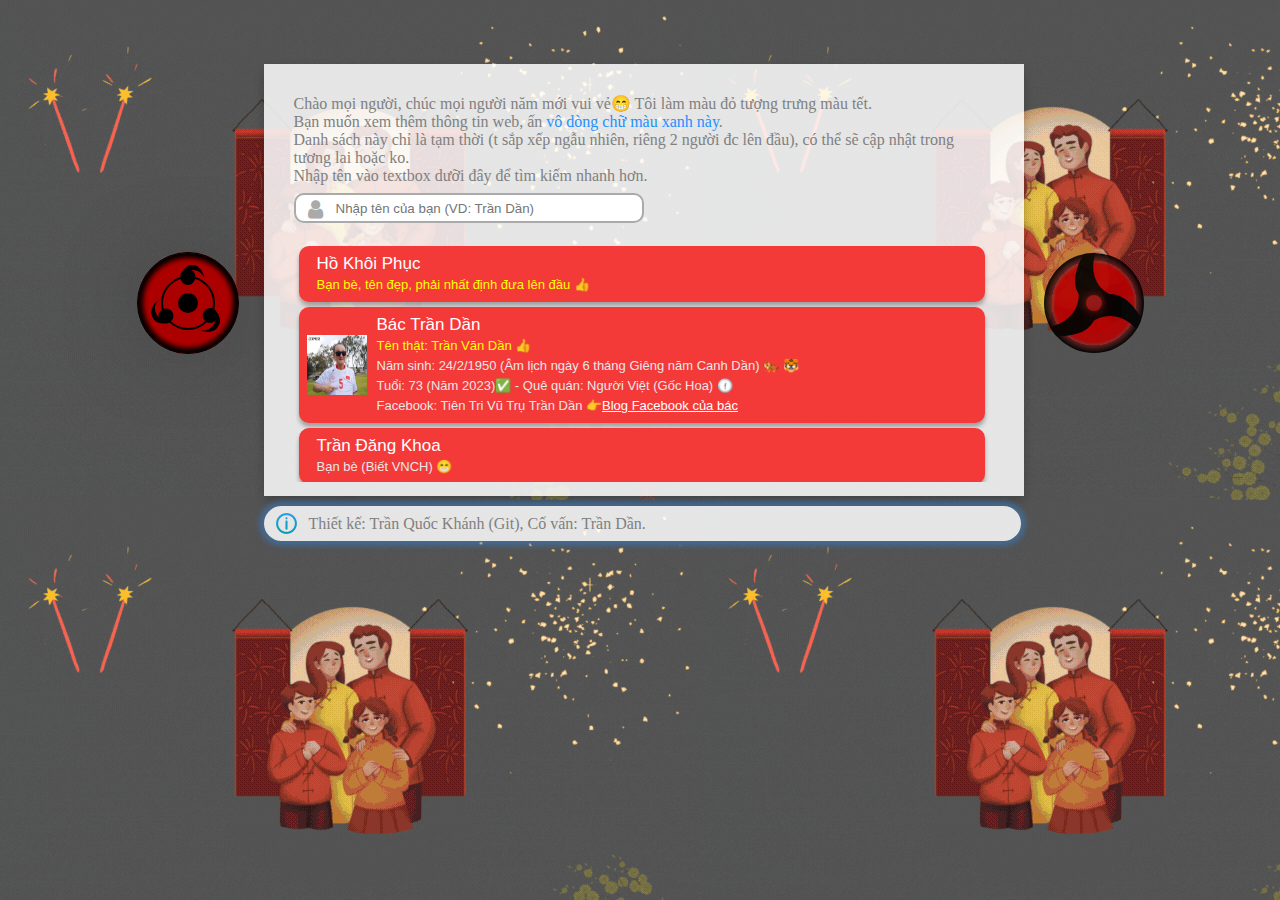
<file: index.html>
<!DOCTYPE html>

<html>

<head>
  <meta http-equiv="Content-Type" content="text/html; charset=UTF-8">
  <meta name="viewport" content="width=device-width, initial-scale=1">

  <title>Chào</title>

  <style>
    .container {
      position: relative;
      background: rgba(255, 255, 255, 0.85);
      width: 700px;
      padding-right: 30px;
      padding-left: 30px;
      padding-top: 30px;
      height: 402px;
      box-shadow: 0 5px 10px rgba(0, 0, 0, 0.2);
      border-bottom: none;
      border-top: none;
      border-left: none;
      border-right: none;


    }

    body {
      position: relative;

      margin: 0px;
      padding-top: 5%;
      background: WhiteSmoke;

      background-image: url("image/neyr.gif");

    }

    .CanhBao {
      position: relative;
      background: rgba(255, 255, 255, 0.85);
      box-shadow: 0 0 5px 5px rgba(47, 138, 229, 0.4);
      margin-top: 10px;
      width: 97%;
      height: 15px;
      border-radius: 20px;
      padding: 10px;
      display: flex;
      align-items: center;
    }

    @media print {

      html,
      body {
        display: none;
        /* hide whole page */
      }
    }


    ::-webkit-scrollbar {
      width: 10px;
      height: 10px;
      cursor: pointer;
    }

    /* Track */
    ::-webkit-scrollbar-track {
      background: rgb(183, 183, 183);
      transition: 0.8s;
      border-radius: 5px;
      cursor: pointer;
    }

    /* Handle */
    ::-webkit-scrollbar-thumb {
      background: rgb(255, 83, 83);
      transition: 0.4s;
      border-radius: 5px;
      cursor: pointer;
    }

    /* Handle on hover */
    ::-webkit-scrollbar-thumb:hover {
      background: rgb(255, 103, 103);
      transition: 1s;
      cursor: pointer;
    }

    .HopThoai {
      display: none;
      /* Hidden by default */
      position: fixed;
      /* Stay in place */
      z-index: 1;
      /* Sit on top */
      padding: 0px;
      /* Location of the box */
      left: 0;
      top: 0;
      width: 100vv;
      /* Full width */
      height: 100vh;
      /* Full height */
      overflow: hidden;
      /* Enable scroll if needed */

      /*-webkit-filter: blur(8px);
      filter: blur(8px);*/
      backdrop-filter: blur(6px);
      -webkit-backdrop-filter: blur(6px);
      /* Fallback blur color */
      background-color: rgba(0, 0, 0, 0.4);
      /* Black w/ opacity */
    }


    /* Modal Content */
    .HopThoai-content {

      margin: auto;
      margin-top: 10%;
      padding: 30px;
      width: 80%;
      overflow: auto;
      box-shadow: 0 5px 10px rgba(0, 0, 0, 0.2);

      position: relative;
      background-color: #fefefe;
      border: 3px solid rgb(240, 80, 80);
      border-radius: 20px;
    }




    /* The Close Button */
    .close {
      color: #aaaaaa;
      float: right;
      font-size: 28px;
      font-weight: bold;
      margin-top: -10px;
    }

    .close:hover,
    .close:focus {
      color: #000;
      text-decoration: none;
      cursor: pointer;
    }
  </style>


</head>

<body oncontextmenu="return false;" ondragstart="return false;" ondrag="return false" ondrop="return false;">

  <div style="display: flex; justify-content:center;align-items: center; ">
    <div class="sharingan">
      <div class="pupil"></div>
      <div class="iris"></div>
      <div class="tomoes">
        <div class="tomoe-area">
          <div class="tomoe"></div>
        </div>
        <div class="tomoe-area">
          <div class="tomoe"></div>
        </div>
        <div class="tomoe-area">
          <div class="tomoe"></div>
        </div>
      </div>
    </div>

    <div style="margin-left: 25px; ">
      <div class="container">
        <div>
          <font color="gray" size="3">Chào mọi người, chúc mọi người năm mới vui vẻ😁 Tôi làm màu đỏ tượng trưng màu
            tết.</font>
        </div>
        <div>
          <font color="gray" size="3">Bạn muốn xem thêm thông tin web, ấn <a style="color:dodgerblue; cursor: pointer;"
              id="myBtn">vô dòng chữ màu xanh này</a>.</font>
        </div>
        <div>
          <font color="gray" size="3">Danh sách này chỉ là tạm thời (t sắp xếp ngẫu nhiên, riêng 2 người đc lên đầu),
            có
            thể sẽ cập nhật trong tương lai hoặc ko.</font>
        </div>
        <div>
          <font color="gray">Nhập tên vào textbox dưỡi đây để tìm kiếm nhanh hơn.
          </font>
        </div>
        <div class="inputWithIcon">
          <input type="text" placeholder="Nhập tên của bạn (VD: Trần Dần)" id="myInput" onkeydown="myFunction()">
          <i class="fa fa-user fa-lg fa-fw" aria-hidden="false"></i>
        </div>

        <div id="myUL" class="list">

          <button style="display: flex; align-items: center;" onclick="location.href='./member/Phuong_Anh.html';">
            <div style="margin-left: 10px;">
              <a>
                <font color="white">Hồ Khôi Phục</font>
              </a>
              <div>
                <font size="2" color="#ffff">Bạn bè, tên đẹp, phải nhất định đưa lên đầu 👍</font>
              </div>
            </div>
          </button>

          <button style="display: flex; align-items: center;"
            onclick="location.href=&#39;./member/Phuong_Anh.html&#39;">
            <img src="member/image/Tran_Dan.jpg" width="60" height="60">
            <div style="margin-left: 10px;">
              <a>
                <font color="white">Bác Trần Dần</font>
              </a>
              <div>
                <font size="2" color="#ffff">Tên thật: Trần Văn Dần 👍</font>
              </div>
              <div>
                <font size="2" color="#E8E8E8">Năm sinh: 24/2/1950 (Âm lịch ngày 6 tháng Giêng năm Canh Dần) 🐅 🐯
                </font>
              </div>
              <div>
                <font size="2" color="#E8E8E8">Tuổi: 73 (Năm 2023)✅ - Quê quán: Người Việt (Gốc Hoa) 🕧</font>
              </div>
              <div>
                <font size="2" color="#E8E8E8">Facebook: Tiên Tri Vũ Trụ Trần Dần 👉<a style="Color:White;"
                    href="https://www.facebook.com/people/Ti%C3%AAn-Tri-V%C5%A9-Tr%E1%BB%A5-Tr%E1%BA%A7n-D%E1%BA%A7n/100053725575166/">Blog
                    Facebook
                    của bác</a></font>
              </div>
            </div>
          </button>

          <button style="display: flex; align-items: center;"
            onclick="location.href=&#39;./member/Phuong_Anh.html&#39;;">
            <div style="margin-left: 10px;">
              <a>
                <font color="white">Trần Đăng Khoa</font>
              </a>
              <div>
                <font size="2" color="#E8E8E8">Bạn bè (Biết VNCH) 😁</font>
              </div>
            </div>
          </button>

          <button style="display: flex; align-items: center;"
            onclick="location.href=&#39;./member/Phuong_Anh.html&#39;;">
            <div style="margin-left: 10px;">
              <a>
                <font color="White">Nguyễn Phương Anh</font>
              </a>
              <div>
                <font size="2" color="#E8E8E8">Bạn bè</font>
              </div>
            </div>
          </button>

          <button style="display: flex; align-items: center;"
            onclick="location.href='./member/Minh_Son.html'">
            <div style="margin-left: 10px;">
              <a>
                <font color="white">Bùi Minh Sơn</font>
              </a>
              <div>
                <font size="2" color="#E8E8E8">Bạn bè</font>
              </div>
            </div>
          </button>

          <button style="display: flex; align-items: center;"
            onclick="location.href=&#39;./member/Phuong_Anh.html&#39;;">
            <div style="margin-left: 10px;">
              <a>
                <font color="white">Lê Đoàn Thị Hồng Ngọc</font>
              </a>
              <div>
                <font size="2" color="#E8E8E8">Bạn bè, tôi ko sợ Ngọc đâu... À nhầm... em chỉ dám viết lời chúc thôi,
                  ko
                  dám
                  viết thêm gì đâu 😅</font>
              </div>
            </div>
          </button>

          <button style="display: flex; align-items: center;"
            onclick="location.href=&#39;./member/Phuong_Anh.html&#39;;">
            <div style="margin-left: 10px;">
              <a>
                <font color="white">Nguyễn Nhật Minh</font>
              </a>
              <div>
                <font size="2" color="#E8E8E8">Bạn bè tôi. Bạn này ko sợ <b>Hồng Ngọc</b> 👍</font>
              </div>
            </div>
          </button>

          <button style="display: flex; align-items: center;"
            onclick="location.href=&#39;./member/Phuong_Anh.html&#39;;">
            <div style="margin-left: 10px;">
              <a>
                <font color="white">Lê Hoàng Gia Đại</font>
              </a>
              <div>
                <font size="2" color="#E8E8E8">Bạn bè</font>
              </div>
            </div>
          </button>

          <button style="display: flex; align-items: center;"
            onclick="location.href=&#39;./member/Phuong_Anh.html&#39;;">
            <div style="margin-left: 10px;">
              <a>
                <font color="white">Nguyễn Huỳnh Bảo Nhi</font>
              </a>
              <div>
                <font size="2" color="#E8E8E8">Bạn bè</font>
              </div>
            </div>
          </button>

          <button style="display: flex; align-items: center;"
            onclick="location.href=&#39;./member/Phuong_Anh.html&#39;;">
            <div style="margin-left: 10px;">
              <a>
                <font color="white">Trần Minh Trí</font>
              </a>
              <div>
                <font size="2" color="#E8E8E8">Bạn bè</font>
              </div>
            </div>
          </button>

          <button style="display: flex; align-items: center;"
            onclick="location.href=&#39;./member/Phuong_Anh.html&#39;;">
            <div style="margin-left: 10px;">
              <a>
                <font color="white">Minh Tấn</font>
              </a>
              <div>
                <font size="2" color="#E8E8E8">Bạn bè</font>
              </div>
            </div>
          </button>

          <button style="display: flex; align-items: center;"
            onclick="location.href=&#39;./member/Phuong_Anh.html&#39;;">
            <div style="margin-left: 10px;">
              <a>
                <font color="white">Mai Thi</font>
              </a>
              <div>
                <font size="2" color="#E8E8E8">Bạn bè</font>
              </div>
            </div>
          </button>

          <button style="display: flex; align-items: center;"
            onclick="location.href=&#39;./member/Phuong_Anh.html&#39;;">
            <div style="margin-left: 10px;">
              <a>
                <font color="white">Thiên Phúc</font>
              </a>
              <div>
                <font size="2" color="#E8E8E8">Bạn bè</font>
              </div>
            </div>
          </button>

          <button style="display: flex; align-items: center;"
            onclick="location.href=&#39;./member/Phuong_Anh.html&#39;;">
            <div style="margin-left: 10px;">
              <a>
                <font color="white">Ngọc Tú</font>
              </a>
              <div>
                <font size="2" color="#E8E8E8">Bạn bè</font>
              </div>
            </div>
          </button>

          <button style="display: flex; align-items: center;"
            onclick="location.href=&#39;./member/Phuong_Anh.html&#39;;">
            <div style="margin-left: 10px;">
              <a>
                <font color="white">Nguyễn Thành Duy</font>
              </a>
              <div>
                <font size="2" color="#E8E8E8">Bạn bè</font>
              </div>
            </div>
          </button>

          <button style="display: flex; align-items: center;"
            onclick="location.href=&#39;./member/Phuong_Anh.html&#39;;">
            <div style="margin-left: 10px;">
              <a>
                <font color="white">Đỗ Khánh Duy</font>
              </a>
              <div>
                <font size="2" color="#E8E8E8">Bạn bè, dù là gì đi nữa đây là web do tôi lập trình ra, việc t xếp
                  chung/cạnh với N...
                  hay ko là quyền t 😇😏</font>
              </div>
            </div>
          </button>

          <button style="display: flex; align-items: center;"
            onclick="location.href=&#39;./member/Phuong_Anh.html&#39;;">
            <div style="margin-left: 10px;">
              <a>
                <font color="white">Vũ Xuân Kiên</font>
              </a>
              <div>
                <font size="2" color="#E8E8E8">Bạn bè</font>
              </div>
            </div>
          </button>

          <button style="display: flex; align-items: center;"
            onclick="location.href=&#39;./member/Phuong_Anh.html&#39;;">
            <div style="margin-left: 10px;">
              <a>
                <font color="white">Trần Vương Tâm Như</font>
              </a>
              <div>
                <font size="2" color="#E8E8E8">Bạn bè và bạn này đã từng <u>cứu tôi</u> khỏi cái ông gì đó hay cản
                  trở t bằng 1 việc <u>(delete something)</u>, cảm ơn bạn</font>
              </div>
            </div>
          </button>

          <button style="display: flex; align-items: center;"
            onclick="location.href=&#39;./member/Phuong_Anh.html&#39;;">
            <div style="margin-left: 10px;">
              <a>
                <font color="white">Mai Hà Quế Anh</font>
              </a>
              <div>
                <font size="2" color="#E8E8E8">Bạn</font>
              </div>
            </div>
          </button>

          <button style="display: flex; align-items: center;"
            onclick="location.href=&#39;./member/Phuong_Anh.html&#39;;">
            <div style="margin-left: 10px;">
              <a>
                <font color="white">Nguyễn Anh Hào</font>
              </a>
              <div>
                <font size="2" color="#E8E8E8">Bạn tôi</font>
              </div>
            </div>
          </button>

          <button style="display: flex; align-items: center;"
            onclick="location.href=&#39;./member/Phuong_Anh.html&#39;;">
            <div style="margin-left: 10px;">
              <a>
                <font color="white">Trần Thái Vũ</font>
              </a>
              <div>
                <font size="2" color="#E8E8E8">Bạn tôi</font>
              </div>
            </div>
          </button>

          <button style="display: flex; align-items: center;"
            onclick="location.href=&#39;./member/Phuong_Anh.html&#39;;">
            <div style="margin-left: 10px;">
              <a>
                <font color="white">Tuyết Nhi</font>
              </a>
              <div>
                <font size="2" color="#E8E8E8">Bạn bè</font>
              </div>
            </div>
          </button>

          <button style="display: flex; align-items: center;"
            onclick="location.href=&#39;./member/Phuong_Anh.html&#39;;">
            <div style="margin-left: 10px;">
              <a>
                <font color="white">Bảo Nhi</font>
              </a>
              <div>
                <font size="2" color="#E8E8E8">Bạn bè</font>
              </div>
            </div>
          </button>

          <button style="display: flex; align-items: center;"
            onclick="location.href=&#39;./member/Phuong_Anh.html&#39;;">
            <div style="margin-left: 10px;">
              <a>
                <font color="white">Diệu Hiền</font>
              </a>
              <div>
                <font size="2" color="#E8E8E8">Bạn bè</font>
              </div>
            </div>
          </button>

          <button style="display: flex; align-items: center;"
            onclick="location.href=&#39;./member/Phuong_Anh.html&#39;;">
            <div style="margin-left: 10px;">
              <a>
                <font color="white">Nguyễn Quốc Khánh</font>
              </a>
              <div>
                <font size="2" color="#E8E8E8">Bạn bè</font>
              </div>
            </div>
          </button>

          <button style="display: flex; align-items: center;"
            onclick="location.href=&#39;./member/Phuong_Anh.html&#39;;">
            <div style="margin-left: 10px;">
              <a>
                <font color="white">Phan Văn Bảo</font>
              </a>
              <div>
                <font size="2" color="#E8E8E8">Bạn bè</font>
              </div>
            </div>
          </button>

          <button style="display: flex; align-items: center;"
            onclick="location.href=&#39;./member/Phuong_Anh.html&#39;;">
            <div style="margin-left: 10px;">
              <a>
                <font color="white">Nguyễn Duy Hùng</font>
              </a>
              <div>
                <font size="2" color="#E8E8E8">Bạn bè</font>
              </div>
            </div>
          </button>

          <button style="display: flex; align-items: center;"
            onclick="location.href=&#39;./member/Phuong_Anh.html&#39;;">
            <div style="margin-left: 10px;">
              <a>
                <font color="white">Bùi Xuân Kiên</font>
              </a>
              <div>
                <font size="2" color="#E8E8E8">Bạn bè</font>
              </div>
            </div>
          </button>

          <button style="display: flex; align-items: center;"
            onclick="location.href=&#39;./member/Phuong_Anh.html&#39;;">
            <div style="margin-left: 10px;">
              <a>
                <font color="white">Trang Mạnh Phúc</font>
              </a>
              <div>
                <font size="2" color="#E8E8E8">Bạn bè</font>
              </div>
            </div>
          </button>

          <button style="display: flex; align-items: center;"
            onclick="location.href=&#39;./member/Phuong_Anh.html&#39;;">
            <div style="margin-left: 10px;">
              <a>
                <font color="white">Phan Trọng Nghĩa</font>
              </a>
              <div>
                <font size="2" color="#E8E8E8">Bạn bè</font>
              </div>
            </div>
          </button>

          <button style="display: flex; align-items: center;"
            onclick="location.href=&#39;./member/Phuong_Anh.html&#39;;">
            <div style="margin-left: 10px;">
              <a>
                <font color="white">Lê Việt Toàn</font>
              </a>
              <div>
                <font size="2" color="#E8E8E8">Bạn bè</font>
              </div>
            </div>
          </button>

          <button style="display: flex; align-items: center;"
            onclick="location.href=&#39;./member/Phuong_Anh.html&#39;;">
            <div style="margin-left: 10px;">
              <a>
                <font color="white">Lợi Vỹ</font>
              </a>
              <div>
                <font size="2" color="#E8E8E8">Bạn bè</font>
              </div>
            </div>
          </button>

          <button style="display: flex; align-items: center;"
            onclick="location.href=&#39;./member/Phuong_Anh.html&#39;;">
            <div style="margin-left: 10px;">
              <a>
                <font color="white">Thanh Dương</font>
              </a>
              <div>
                <font size="2" color="#E8E8E8">Bạn bè</font>
              </div>
            </div>
          </button>


        </div>

      </div>

      <div class="CanhBao">
        <img src="image/info_Gra.png" width="25" height="25/">
        <div style="margin-left:10px">
          <div>
            <font color="gray" size="3">Thiết kế: Trần Quốc Khánh (Git), Cố vấn: Trần Dần.</font>
          </div>
        </div>
      </div>

    </div>

    <div>
      <div style="margin-left:20px" class="mangekyou-sharingan">
        <div class="eye circle itachi-eye">
          <div class="inner-eye circle">
            <div class="tag-container">
              <div class="tag circle"></div>
            </div>
            <div class="tag-container">
              <div class="tag circle"></div>
            </div>
            <div class="tag-container">
              <div class="tag circle"></div>
            </div>
          </div>
        </div>
      </div>
    </div>

  </div>

  <span id="myModal" class="HopThoai">

    <div style="display: flex; align-items: center; position: relative;">
      <!-- Modal content -->
      <div class="HopThoai-content">
        <span class="close">&times;</span>

        <div>
          <font color="Gray">
            <p>Chào mọi người, đây là web thiết kế cho bạn bè, còn có web tôi dành cho gia đình, người thân, người
              quen hay thầy cô nhưng nó ở web khác.</p>
            <p>Sau khi thi t có thêm chút thời gian viết code và tôi chỉ thiết kế được web đơn giản, đơn sơ kiểu này
              thôi,
              chứ t ko làm cho nó trở nên dễ thương hay đẹp được, đôi lúc sẽ có 1 vài lỗi (chính tả, hiển thị,...),
              chưa
              được tối ưu web lắm mong mn thông cảm.
            </p>
            <p>Khi tui làm lời chúc này tui cũng tính chèn thêm hình đại diện của mn để đặt trước các nút nhấn (chứa
              tên mn) và gắn thêm vô form thư chúc tết ở web này, nhưng tui cũng ngại xin phép mn,
              vì nó cũng liên quan đến quyền riêng tư cá nhân nên cuối cùng t thôi, nhưng nếu tui chèn
              hình của mọi người tui cũng sẽ bảo đảm riêng tư cho hình
              và cuối cùng t chỉ chèn hình 1 ng duy nhất , đó là <i>Trần Dần (riêng bác này ko cần xin phép, ko cần
                phải mất công chỉnh chế độ riêng tư vì quá nổi tiếng và lan đầy trên mạng)</i>.
            </p>

            <div style="display: none; color: dodgerblue; cursor: pointer;" id="MoRongKhoiPhuc">> Nếu bạn có muốn đọc
              thêm, nhấn dòng
              chữ xanh này (sẽ biết t <u>yêu gì</u>) hãy đeo kính tối nếu ko muốn bị chói mắt, vì đây là ánh sáng của
              Đảng.
            </div>
            <div style="display:none;" id="KPMo">
              <p style=" background: linear-gradient(to right, rgb(230,73,73) 0%, rgb(230,200,61) 100%);background-clip: text;
              -webkit-background-clip: text; -webkit-text-fill-color: transparent; 
              transition: color 1s ease-in-out;"><b>T YÊU ĐẢNG CỘNG HÒA(VNCH)CHỨ GÌ NỮA ❤️
                </b></p>
            </div>
            <p style="color: rgb(0,168,148)">Lời khuyên: để các sự kiện, đồ họa, giao diện, của các đối tượng hoạt
              động
              1
              cách tốt nhất hãy cập nhật trình duyệt lên phiên bản mới nhất (Nếu chưa cập nhật) và mở trên máy tính
              nha và hi vọng trang web này mang cho bạn niềm vui cũng như lời chúc tết trong đêm giao thừa hay mồng 1
              tết.</p>

            <p>À mà tui cũng tính viết 1 code thêm con mắt <i>Rinnegan</i> mà t thấy <i>khó - phức tạp quá</i> nên
              thôi.
              T
              móc đại con mắt của <a href="https://vi.wikipedia.org/wiki/Uchiha_Itachi">Uchiha Itachi</a> và nhét nó
              vô
              đây.</p>
          </font>
        </div>

      </div>

    </div>

  </span>


  <link rel="stylesheet" href="css/membuttonlist.css" />
  <link rel="stylesheet" href="css/sharinganstyle.css" />
  <link rel="stylesheet" href="css/textbox.css" />
  <link rel="stylesheet" href="https://cdnjs.cloudflare.com/ajax/libs/font-awesome/4.7.0/css/font-awesome.min.css" />
  <link rel="stylesheet" href="css/itachisharingan.css" />

  <script>
    function myFunction() {
      var input, filter, ul, li, a, i, txtValue;
      input = document.getElementById("myInput");
      filter = input.value.toUpperCase();
      ul = document.getElementById("myUL");
      li = ul.getElementsByTagName("button");
      for (i = 0; i < li.length; i++) {
        a = li[i].getElementsByTagName("a")[0];
        txtValue = a.textContent || a.innerText;
        if (txtValue.toUpperCase().indexOf(filter) > -1) {
          li[i].style.display = "flex";
        } else {
          li[i].style.display = "none";
        }
      }
    }
  </script>

  <script>
    var ex = document.getElementById("KPMo");
    var btn = document.getElementById("MoRongKhoiPhuc");
    btn.onclick = function () {

      if (ex.style.display == "block")
        ex.style.display = "none"

      if (ex.style.display == "none")
        ex.style.display = "block";

    }

  </script>

  <script>
    document.addEventListener(‘contextmenu’,
      event => event.preventDefault()
    );
  </script>

  <script>
    document.addEventListener("keydown", function (event) {
      if (event.ctrlKey) {
        event.preventDefault();
      }
      if (event.keyCode == 123) {
        event.preventDefault();
      }
    });
  </script>

  <script>
    var modal = document.getElementById("myModal");
    var btn = document.getElementById("myBtn");
    var span = document.getElementsByClassName("close")[0];
    btn.onclick = function () {
      modal.style.display = "block";
    }

    span.onclick = function () {
      modal.style.display = "none";
    }

    window.onclick = function (event) {
      if (event.target == modal) {
        modal.style.display = "none";
      }
    }
  </script>

  <script language="javascript">
    var noPrint = true;
    var noCopy = true;
    var noScreenshot = true;
    var autoBlur = true;
  </script>

  <script type="text/javascript" src="./js/noprint.js">
    var noPrint = true;
    var noCopy = true;
    var noScreenshot = true;
    var autoBlur = true;
  </script>


</body>

</html>
</file>
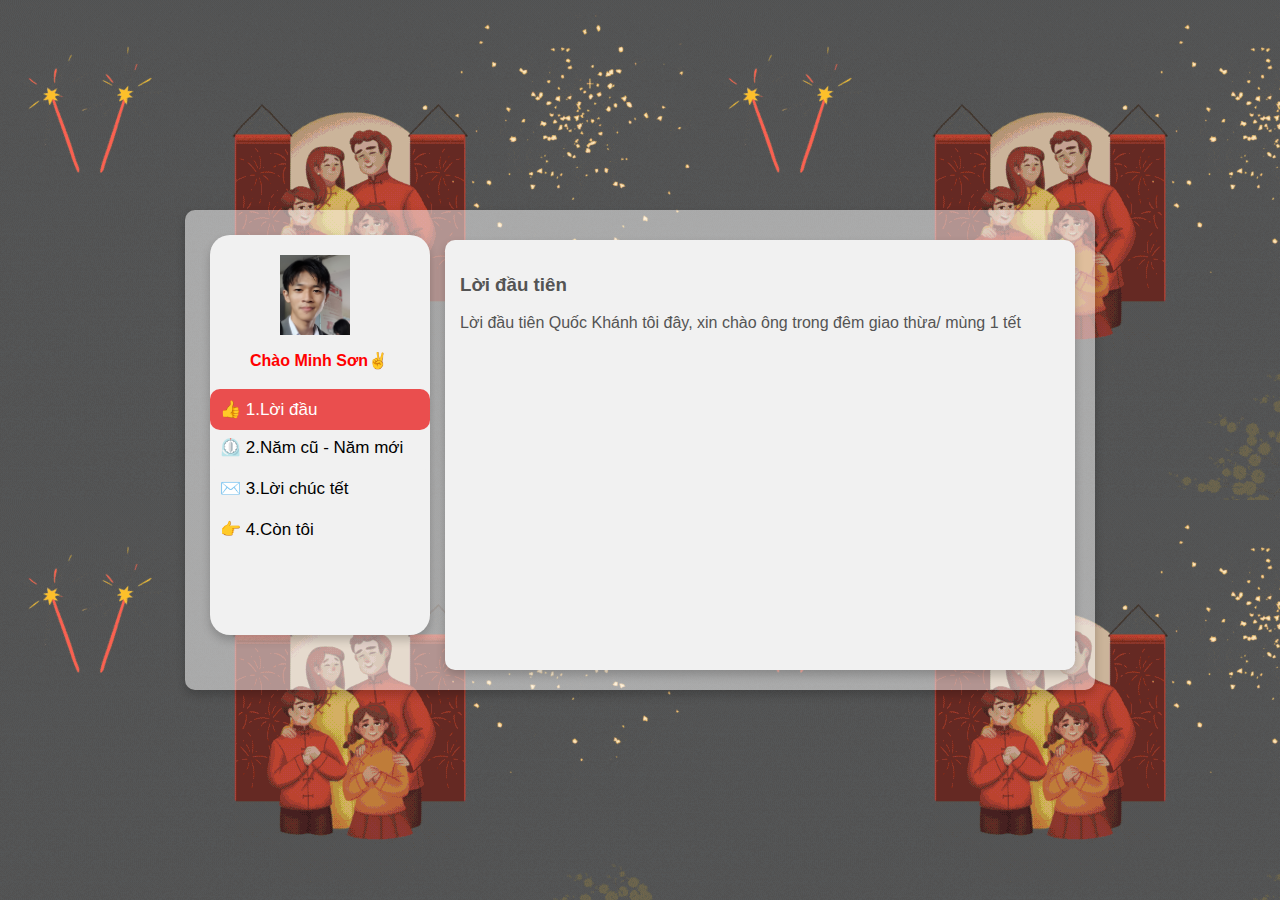
<file: member/Minh_Son.html>
<html>

<head>
  <meta name="viewport" content="width=device-width, initial-scale=1">
  <style>
    body {
      font-family: "Tahoma", sans-serif;
      display: flex;
      align-items: center;
      justify-content: center;
      background-image: url('image/neyr.gif');
    }



    /* Style the tab content */
    .tabcontent {

      position: relative;
      border: 1px solid #ccc;
      border-left: none;
      border-right: none;
      background-color: #f1f1f1;
      box-shadow: 0 5px 10px rgba(0, 0, 0, 0.2);
      border-top: none;
      border-bottom: none;
      /*height: 200px;*/
      width: 600px;
      height: 400px;
      border-radius: 10px;
      padding: 15px;
      margin-left: 10px;
      margin-top: 10px;

    }

    .container {
      position: relative;
      background-color: White;
      display: flex;
      background-color: transparent;
      margin: 0px;
      padding: 10px;

    }

    @import url('https://fonts.googleapis.com/css2?family=Dancing+Script:wght@400;500;600;700&display=swap');


    .panel {
      position: absolute;
      margin: 0px;
      padding: 10px;
      background-color: rgba(255, 255, 255, 0.5);
      color: rgb(84, 84, 84);
      font-size: 1em;
      border-radius: 10px;
      box-shadow: 0 5px 10px rgba(0, 0, 0, 0.2);
      align-content: center;
    }

    ::-webkit-scrollbar {
      width: 10px;
      height: 10px;
      cursor: pointer;
    }

    /* Track */
    ::-webkit-scrollbar-track {
      background: rgb(215, 213, 213);
      transition: 0.8s;
      border-radius: 5px;
      cursor: pointer;
    }

    /* Handle */
    ::-webkit-scrollbar-thumb {
      background: #896ff2;
      transition: 0.4s;
      border-radius: 5px;
      cursor: pointer;
    }

    /* Handle on hover */
    ::-webkit-scrollbar-thumb:hover {
      background: #9682e7;
      transition: 1s;
      cursor: pointer;
    }
  </style>
</head>

<body>
  <span class="panel">

    <div class="container">

      <div class="tab">
        <img style=" margin-left: 70px; margin-top: 20px;" src="./image/Minh_Son.jpg" width="70" height="80" />
        <p style=" padding: 0px 0px 0px 40px"><strong>
            <font color="Red">Chào Minh Sơn✌</font>
          </strong></p>
        <button class="tablinks active" onclick="openTab(event, 'Begin')" id="defaultOpen">👍 1.Lời đầu</button>
        <button class="tablinks" onclick="openTab(event, 'LastYear-NewYear')">⏲️ 2.Năm cũ - Năm mới</button>
        <button class="tablinks" onclick="openTab(event, 'Happy')">✉️ 3.Lời chúc tết</button>
        <button class="tablinks" onclick="openTab(event, 'Me')">👉 4.Còn tôi</button>

      </div>


      <div id="Begin" class="tabcontent" style="display: block;">
        <h3>Lời đầu tiên</h3>
        <p>Lời đầu tiên Quốc Khánh tôi đây, xin chào ông trong đêm giao thừa/ mùng 1 tết</p>
      </div>

      <div id="LastYear-NewYear" class="tabcontent" style="display: none;">
        <h3>Năm cũ</h3>
        <div>Có nhiều thứ xảy ra, stress, vất vả, chăm chỉ cũng có, ... thôi đó là thời học sinh mỗi con người đều phải
          trải qua. Giờ đại học cũng vậy thôi! Dù cho là sinh viên
        </div>
        <div>Khốn nạn nhất là <b>sai câu dễ</b>. Xin lỗi vì 3 từ đó, vì t tức quá mà, vốn ko còn tin bản thân.</div>

        <h3>Năm mới</h3>
        <div>Chuyển sang tab <u>"Lời chúc tết"</u></div>

      </div>

      <div id="Happy" class="tabcontent" style="display: block;">
        <h3>Lời chúc tết</h3>
        <p>Bước sang năm mới, chúc gia đình gặp nhiều may mắn và thành công trong cuộc sống, bình an, hạnh phúc,
          mọi điều xuông sẻ, vạn sự như ý và <u>làm ăn phát tài phát lộc</u> (Gia đình).</p>
        <p>Còn ông gặp nhiều may mắn, học tập tốt và vui vẻ trong cuộc sống, mọi điều thuận lợi trên con đường học tập ở
          Đại Học .</p>
        <p>Với lại nếu có học Excel, hãy luôn giữ đầu óc mình thật tỉnh táo, kiên định, <u>1 ý chí sắt đá</u>... khi học
          và viết hàm.</p>
        <p> Đừng nghe ai hết. Hãy nhớ Nguyễn Văn Thiệu từng nói rằng: <i>"Đừng nghe những gì cộng sản nói
            , mà hãy nhìn những gì chúng đã làm!
          </i></p>


      </div>





      <div id="Me" class="tabcontent" style="display: none;">
        <h3>Về mình</h3>
        <p>Nhà văn Nguyễn Ngọc Ngạn từng nói rằng:</p>
        <i>"Bài học lịch sử dạy chúng ta rằng, bất cứ triều đại nào, chế độ nào cũng chỉ là tạm thời, cũng chỉ là giai
          đoạn.
          Đất Nước và Dân Tộc mới là vĩnh cửu."</i>
        <p>
          <li>Ông ko thể nào cản trở hay dập tắt nó đc đâu.</li>
          <li>CHẾ ĐỘ VỐN DĨ LÀ TẠM THỜI, DÙ CÓ TỒN TẠI LÂU ĐẾN MẤY CŨNG KO TRÁNH KHỎI VIỆC TAN RÃ.</li>
          <li>MUỐN CHỨNG KIẾN THÌ ĐỪNG CẢN TRỞ HAY DẬP TẮT CHẾ ĐỘ ẤY KHÔI PHỤC LÀ ĐƯỢC :))</li>
        </p>
      </div>


    </div>



  </span>

  <link rel="stylesheet" href="css/waterbutton.css">
  <link rel="stylesheet" href="css/tabbutton.css">

  <link rel="preconnect" href="https://fonts.googleapis.com">
  <link rel="preconnect" href="https://fonts.gstatic.com" crossorigin>
  <link href="https://fonts.googleapis.com/css2?family=Dancing+Script:wght@400;500;600;700&display=swap"
    rel="stylesheet">

  <script>
    function openTab(evt, cityName) {
      var i, tabcontent, tablinks;
      tabcontent = document.getElementsByClassName("tabcontent");
      for (i = 0; i < tabcontent.length; i++) {
        tabcontent[i].style.display = "none";
      }
      tablinks = document.getElementsByClassName("tablinks");
      for (i = 0; i < tablinks.length; i++) {
        tablinks[i].className = tablinks[i].className.replace(" active", "");
      }
      document.getElementById(cityName).style.display = "block";
      evt.currentTarget.className += " active";
    }

    // Get the element with id="defaultOpen" and click on it
    document.getElementById("defaultOpen").click();

    function show_alert() {
      alert("Năm Quỹ Mão 2023🧨😺✨🎉");
    }
  </script>




</body>

</html>
</file>
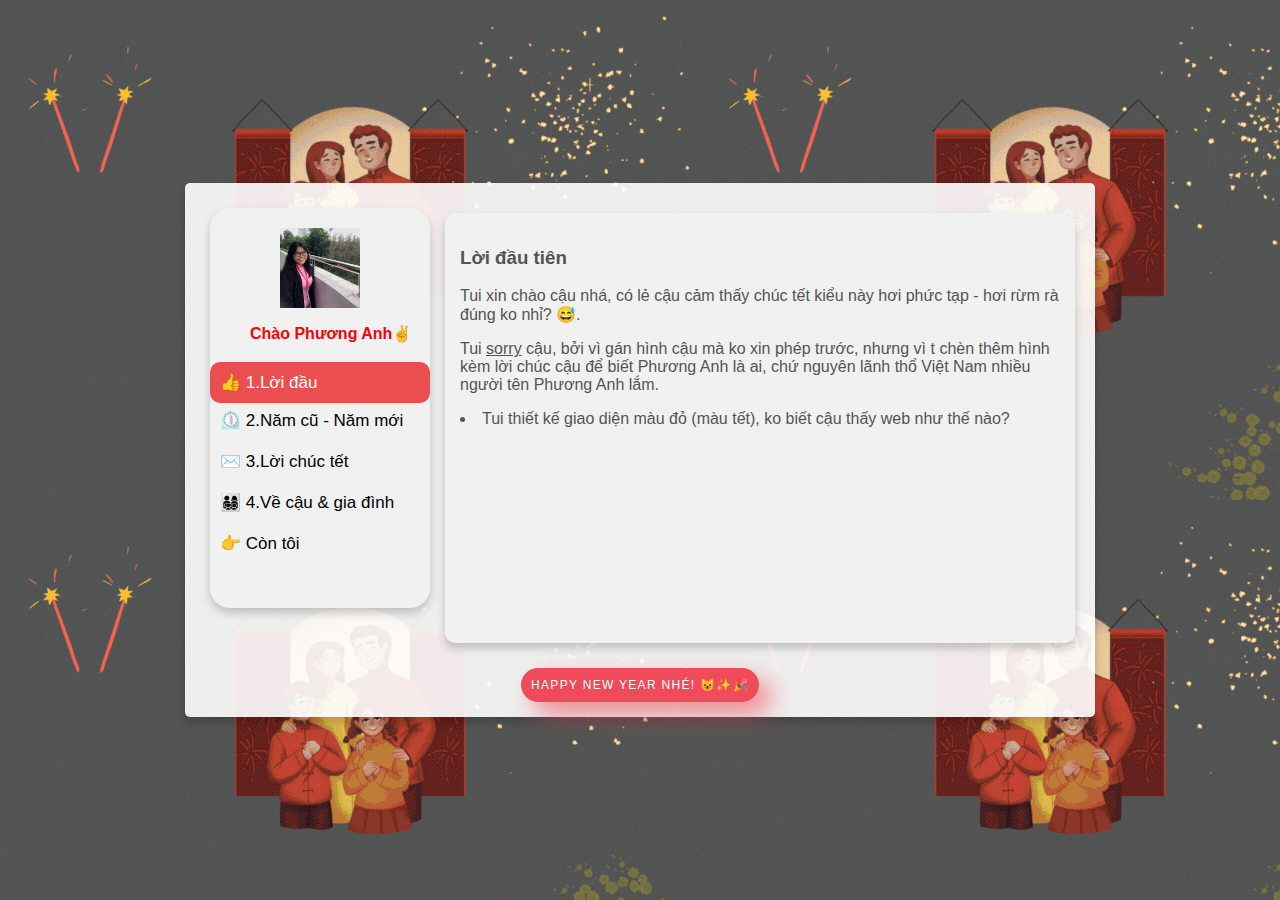
<file: member/Phuong_Anh.html>
<html>

<head>
  <meta name="viewport" content="width=device-width, initial-scale=1">
  <style>
    body {
      font-family: "Tahoma", sans-serif;
      display: flex;
      align-items: center;
      justify-content: center;
      background-image: url('image/neyr.gif');
    }



    /* Style the tab content */
    .tabcontent {

      position: relative;
      border: 1px solid #ccc;
      border-left: none;
      border-right: none;
      background-color: #f1f1f1;
      box-shadow: 0 5px 10px rgba(0, 0, 0, 0.2);
      border-top: none;
      border-bottom: none;
      /*height: 200px;*/
      width: 600px;
      height: 400px;
      border-radius: 10px;
      padding: 15px;
      margin-left: 10px;
      margin-top: 10px;

    }

    .container {
      position: relative;
      background-color: White;
      display: flex;
      background-color: transparent;
      margin: 0px;
      padding: 10px;

    }

    @import url('https://fonts.googleapis.com/css2?family=Dancing+Script:wght@400;500;600;700&display=swap');


    .panel {
      position: absolute;
      margin: 0px;
      padding: 10px;
      background-color: rgba(255, 255, 255, 0.9);
      color: rgb(84, 84, 84);
      font-size: 1em;
      border-radius: 5px;
      box-shadow: 0 5px 10px rgba(0, 0, 0, 0.2);
      align-content: center;
    }

    ::-webkit-scrollbar {
      width: 10px;
      height: 10px;
      cursor: pointer;
    }

    /* Track */
    ::-webkit-scrollbar-track {
      background: rgb(215, 213, 213);
      transition: 0.8s;
      border-radius: 5px;
      cursor: pointer;
    }

    /* Handle */
    ::-webkit-scrollbar-thumb {
      background: #896ff2;
      transition: 0.4s;
      border-radius: 5px;
      cursor: pointer;
    }

    /* Handle on hover */
    ::-webkit-scrollbar-thumb:hover {
      background: #9682e7;
      transition: 1s;
      cursor: pointer;
    }
  </style>
</head>

<body>
  <span class="panel">

    <div class="container">

      <div class="tab">
        <img style=" margin-left: 70px; margin-top: 20px;" src="image/Phuong_Anh.jpg" width="80" height="80" />
        <p style=" padding: 0px 0px 0px 40px"><strong>
            <font color="Red">Chào Phương Anh✌</font>
          </strong></p>
        <button class="tablinks active" onclick="openTab(event, 'Begin')" id="defaultOpen">👍 1.Lời đầu</button>
        <button class="tablinks" onclick="openTab(event, 'LastYear-NewYear')">⏲️ 2.Năm cũ - Năm mới</button>
        <button class="tablinks" onclick="openTab(event, 'Happy')">✉️ 3.Lời chúc tết</button>
        <button class="tablinks" onclick="openTab(event, 'YourFamily')">👨&zwj;👩&zwj;👧&zwj;👦 4.Về cậu &amp; gia
          đình</button>
        <button class="tablinks" onclick="openTab(event, 'Me')">👉 Còn tôi</button>

      </div>


      <div id="Begin" class="tabcontent" style="display: block;">
        <h3>Lời đầu tiên</h3>
        <p>Tui xin chào cậu nhá, có lẻ cậu cảm thấy chúc tết kiểu này hơi phức tạp - hơi rừm rà đúng ko nhỉ? 😅.</p>
        <p>Tui <u>sorry</u> cậu, bởi vì gán hình cậu mà ko xin phép trước, nhưng vì t chèn thêm hình kèm lời chúc cậu
          để biết Phương Anh là ai, chứ nguyên lãnh thổ Việt Nam nhiều người tên Phương Anh lắm.</p>

        <li>Tui thiết kế giao diện màu đỏ (màu tết), ko biết cậu thấy web như thế nào?
        </li>
      </div>

      <div id="LastYear-NewYear" class="tabcontent" style="display: none;">
        <h3>Năm cũ</h3>
        <div>Năm ngoái chắc có lẽ bà đã trải qua nhiều chuyện vui hay buồn cũng có, đôi lúc hồi hộp về thứ gì đó... ,
          đặc
          biệt cái mong muốn đậu <i>Trường Đại Học Tôn Đức Thắng</i>.</div>
        <div>Và r mong muốn ấy cũng thành hiện thực sau <b>12 năm</b> học hành chăm chỉ, cố gắng nỗ lực của mình 👍
        </div>

        <h3>Năm mới</h3>
        <div>Chuyển sang tab <u>"Lời chúc tết"</u> và <u>"Về cậu & gia đình"</u> nhé :)</div>

      </div>

      <div id="Happy" class="tabcontent" style="display: block;">
        <h3>Lời chúc tết</h3>
        <p>Bước sang năm mới, chúc cậu và gia đình gặp nhiều may mắn và thành công trong cuộc sống, bình an, hạnh phúc,
          mọi điều xuông sẻ, vạn sự như ý và <u>làm ăn phát tài phát lộc</u> (Gia đình).</p>
        <p>Còn cậu gặp nhiều may mắn, học tập tốt và vui vẻ trong cuộc sống, mọi điều thuận lợi trên con đường học tập ở
          Đại Học, (vân vân)
          và luôn
          giữ trên môi một nụ cười.</p>
        <p>Với lại nếu có học Excel, hãy luôn giữ đầu óc mình thật tỉnh táo, kiên định, 1 ý chí sắt đá... khi học và
          viết hàm nhá.</p>

      </div>



      <div id="YourFamily" class="tabcontent" style="display: none;">
        <h3>Về cậu và gia đình</h3>
        <p>Sau đây tui có 1 bài thơ như sau: <i>(Nhớ kéo thanh cuộn nếu dài nhá)</i></p>
        <div
          style=" display: flex; justify-content: center; overflow: auto; height: 290px; font-family: 'Dancing Script', cursive; font-weight: 500; font-size: 22px;">
          <div align="center">
            <div>Tui xin chào bạn Phương Anh 👋</div>
            <div>Một người xinh xắn, dịu hiền, dễ thương <image src="./image/cutecat.png" width="20" height="20">
              </image>
            </div>
            <div>Tui xin chào bạn Phương Anh 👋</div>
            <div>Một người xinh xắn, dịu hiền, dễ thương <image src="./image/cutecat.png" width="20" height="20">
              </image>
            </div>
            <div>Tui xin chào bạn Phương Anh 👋</div>
            <div>Một người xinh xắn, dịu hiền, dễ thương <image src="./image/cutecat.png" width="20" height="20">
              </image>
            </div>
            <div>Tui xin chào bạn Phương Anh 👋</div>
            <div>Một người xinh xắn, dịu hiền, dễ thương <image src="./image/cutecat.png" width="20" height="20">
              </image>
            </div>
            <div>Tui xin chào bạn Phương Anh 👋</div>
            <div>Một người xinh xắn, dịu hiền, dễ thương <image src="./image/cutecat.png" width="20" height="20">
              </image>
            </div>
            <div>Tui xin chào bạn Phương Anh 👋</div>
            <div>Một người xinh xắn, dịu hiền, dễ thương <image src="./image/cutecat.png" width="20" height="20">
              </image>
            </div>
            <div>Tui xin chào bạn Phương Anh 👋</div>
            <div>Một người xinh xắn, dịu hiền, dễ thương <image src="./image/cutecat.png" width="20" height="20">
              </image>
            </div>
            <div>Tui xin chào bạn Phương Anh 👋</div>
            <div>Một người xinh xắn, dịu hiền, dễ thương <image src="./image/cutecat.png" width="20" height="20">
              </image>
            </div>
          </div>
        </div>
      </div>

      <div id="Me" class="tabcontent" style="display: none;">
        <h3>Về mình</h3>
        <p>Đây là lý do vì sao, tui <u>ko thể gửi tin nhắn dài này</u> đến cậu, bởi vì đây là đoạn code để tạo ra web
          này khá dài (Những văn bản cậu thấy ở đây chỉ là phần nổi đọc đc), nó sẽ <u>ko thể diễn đạt hết</u> những điều
          t mong muốn. Chỉ có trình duyệt web mới hiểu và diễn đạt đc.</p>
        <li>Với lại ko phải ai theo CNTT mới có thể hiểu đc (chỉ có 1 số ng).</li>
        <li>Nên đôi khi nhấn vào link gì đó (nhập, xem...) có lẽ cậu sợ, cậu sợ mất nick fb chứ gì, ko mất đâu cậu
          yên tâm nhé.</li>
      </div>


    </div>


    <div class="wrap">
      <button class="button" onclick="show_alert()">Happy New Year nhé! 😺✨🎉</button>
    </div>
  </span>

  <link rel="stylesheet" href="css/waterbutton.css">
  <link rel="stylesheet" href="css/tabbutton.css">

  <link rel="preconnect" href="https://fonts.googleapis.com">
  <link rel="preconnect" href="https://fonts.gstatic.com" crossorigin>
  <link href="https://fonts.googleapis.com/css2?family=Dancing+Script:wght@400;500;600;700&display=swap"
    rel="stylesheet">

  <script>
    function openTab(evt, cityName) {
      var i, tabcontent, tablinks;
      tabcontent = document.getElementsByClassName("tabcontent");
      for (i = 0; i < tabcontent.length; i++) {
        tabcontent[i].style.display = "none";
      }
      tablinks = document.getElementsByClassName("tablinks");
      for (i = 0; i < tablinks.length; i++) {
        tablinks[i].className = tablinks[i].className.replace(" active", "");
      }
      document.getElementById(cityName).style.display = "block";
      evt.currentTarget.className += " active";
    }

    // Get the element with id="defaultOpen" and click on it
    document.getElementById("defaultOpen").click();

    function show_alert() {
      alert("Năm Quỹ Mão 2023🧨😺✨🎉");
    }
  </script>




</body>

</html>
</file>
<file: css/membuttonlist.css>
/* Style the tab */
.list {
 
 
  background: rgba(255,255, 255, 0.8)t;
  width: 100%;

  height: 60%;
  
    overflow-y: auto;
    float: left;
  margin-top: 10px;

}



/* Style the buttons inside the tab */
.list button {
  background-color: rgb(244, 57, 57);
  color: black;
  border-radius: 10px;
  padding: 8px 8px;
  margin-left: 5px;
  width: 98%;
  box-shadow: 0 4px 4px rgba(0, 0, 0, 0.3);
  border: none;
  margin-top: 5px;
  outline: none;
  text-align: left;
  cursor: pointer;
  transition: 0.4s;
  font-size: 17px;
}

/* Change background color of buttons on hover */
.list button:hover {
  background-color: rgb(246, 79, 79);
  transition: 0.4s;
}

/* Create an active/current "tab button" class */
.list button.active {
  background-color: #6d50e2;
  color: White;
  transition: all 0.8s ease;
}
</file>
<file: css/sharinganstyle.css>
:root{
	--tomoe-size: calc(100px / 6.5);
}


.sharingan{
	width: 100px;
	height: 100px;
	border: calc(10px/30) solid #000;
	border-radius: 50%;
	background: hsl(0,100%,36%);
	box-shadow: 0 0 5px 5px #000 inset;
	position: relative;
	 cursor: pointer;
	 transition: transform .3s; 
  
}

.sharingan:hover {
  z-index: 1;
  box-shadow: 0 0 20px rgb(201, 13, 13) ;
 
	border-radius: 50%;
  transform: scale(1.1);
  opacity: 1;
  
}

.sharingan:active {
 
	box-shadow: 0 0 5px 5px #000 inset;
  animation: none;
  transform: scale(1);
  opacity: 1
}

.pupil{
	position: absolute;
	left: 50%;
	top: 50%;
	width: 20px;
	height: 20px;
	background: #000;
	border-radius: 50%;
	transform: translate(-50%,-50%);
	box-shadow: 0 0 100px 10px #000;
}
.iris{
	position: absolute;
	top: 50%;
	left: 50%;
	width: 50px;
	height: 50px;
	transform: translate(-50%,-50%);

	border: 2px solid #000;
	border-radius: 50%;
}
.tomoes{
	height: 100%;
	width: 100%;
	 animation: rotateIris 4s infinite;
}

.tomoe-area{
	position: absolute;
	width: 50px;
	height: 50px;
	border-radius: 20%;
	top: 50%;
	left: 50%;
	transform: translate(-50%,-50%);
}
.tomoe{
	width: calc(100px / 6.5);
	height: calc(100px / 6.5);
	position: absolute;
	background-color: #000;
	border-radius: 50%;
	left: 50%;
	top: -16.6%;
	transform: translate(-50%);
}
.tomoe::before{
	content: '';
	position: absolute;
	top: -30.3%;
	left: 3.1%;
	width: calc(var(--tomoe-size) * 1.51);
	height: calc(var(--tomoe-size) * 1.69);
	border-radius: 50%;
	border-top: calc(var(--tomoe-size) / 2.6) solid #000;
	border-left: calc(var(--tomoe-size) / 9.7) solid transparent;
	
}
.tomoe-area:first-child{
	transform: translate(-50%,-50%);
}
.tomoe-area:nth-child(2){
	transform: translate(-50%,-50%) rotate(120deg);
}
.tomoe-area:nth-child(3){
	transform: translate(-50%,-50%) rotate(-120deg);
}

@keyframes rotateIris{
	 0% {
    transform: rotate(0deg);
  }
  100% {
    transform: rotate(720deg);
  }
}
</file>
<file: css/itachisharingan.css>
.normal-sharingan, .mangekyou-sharingan, .eternal-mangekyou-sharingan, .rinnegan {
  display: flex;
  align-items: center;
  justify-content: center;
  width: 100px;
  height: 100px;
   animation: rotation 4s infinite;

 
}



.eye-container {
  padding: 10px;
   border-width: 10px;
  border-color: black;
}

.circle {
  border-radius: 50%;
   border-width: 10px;
  border-color: black;
}

.eye {
  

  overflow: hidden;
  cursor: pointer;
  position:relative;
  width: 100px;
  height: 100px;
  border: 5px solid var(--eye-border-color);
  transition: 0.3s;
  opacity: 0.9;
  background: var(--eye-background-radial);
  display: flex;
  align-items: center;
  justify-content: center;
}

.eye::after {
  position: absolute;
  content: '';
  width: 16px;
  height: 16px;
  border-radius: 50%;
  background-color: black;
}

.eye > .inner-eye {
  position: absolute;
  width: 10px;
  height: 10px;
  border-radius: 50%;
  border: 5px solid black;
  background-color: transparent;
  display: flex;
  align-items: center;
  justify-content: center;
}

.tag-container {
  width: 100%;
  height: 100%;
  align-items: center;
  display: flex;
  justify-content: center;
  position: absolute;



}

.tag {
  position:absolute;
  width: 10px;
  height: 10px;
  margin-bottom: 20px;
  background-color: black;
 
}

.tag::after {
  position: absolute;
  content: '';
  width: 30px;
  height: 30px;
  border: 50px solid black;
  border-radius: 50%;
  border-top: none;
  border-right: none;
  border-bottom: none;
  left: 2px;
  top: -3px;
  margin-bottom: 30px;
  background-color: transparent;
}


.eye:hover {
  z-index: 1;
  box-shadow: 0 0 20px rgb(201, 13, 13);
  /*animation: scale 2.3s ease-in-out, glow .5s ease-in-out;*/
  transform: scale(1.1);
  opacity: 1;
  
}

.eye:hover .inner-eye {
  /*animation: rotation 2.5s ease-in-out 1s;*/
}



.eye:active {
  box-shadow: none;
  animation: none;
  transform: scale(1);
  opacity: 1
}


/* ITACHI EYE START */
.itachi-eye {

  background: radial-gradient(circle, hsl(0,100%,36%) 55%, rgba(140,42,42,1) 60%, rgba(95,28,28,1) 0%, rgba(0,0,0,1) 70%);
 
}

.itachi-eye::after {
  box-shadow: 0 0 10px rgb(143, 19, 19);
  background: rgb(143, 19, 19);
}

.itachi-eye > .inner-eye {
  border: none;
  background: transparent;
  width: 12px;
  height:12px;
}

.itachi-eye > .inner-eye > .tag-container > .tag {
  top: -60px;
  background-color: transparent;
  width: 178px;
  height: 78px;
  border-radius: 0;
  overflow: hidden;
  transform-origin: 5px 5px;
}

.itachi-eye > .inner-eye > .tag-container > .tag::after {
  border-left: 22px solid black;
  top: 1px;
  left: 80px;
  width: 188px;
  height: 98px;
}

.itachi-eye > .inner-eye > .tag-container:nth-child(1) {
  transform: rotate(-30deg);
}

.itachi-eye > .inner-eye > .tag-container:nth-child(2) {
  transform: rotate(90deg);
}

.itachi-eye > .inner-eye > .tag-container:nth-child(3) {
  transform: rotate(210deg);
}

@keyframes rotation {
  0% {
    transform: rotate(0deg);
  }
  100% {
    transform: rotate(720deg);
  }
}
</file>
<file: member/css/waterbutton.css>
.wrap {
  display: flex;
  justify-content: center;
  padding: 5px;
  margin-top: 10px;
}

.button {
  display: flex;
  justify-content: center;
  align-items: center;
  font-family: 'Nunito', sans-serif;
  font-size: 12px;
  text-transform: uppercase;
  letter-spacing: 1.3px;
  color: White;
  background: linear-gradient(90deg, rgba(240, 75, 91,1) 0%, rgba(240, 75, 91,1) 100%);
  border: none;
  border-radius: 1000px;
  box-shadow: 12px 12px 24px rgb(240, 75, 91,.64);
  transition: all 0.3s ease-in-out 0s;
  cursor: pointer;
  outline: none;
  position: relative;
  padding: 10px;
  }

button::before {
  border-radius: 20px;

  border: 6px solid rgb(240, 75, 91);
  box-shadow: 0 0 60px rgba(240, 75, 91,.64);
  position: relative;

  transform: translate(-50%, -50%);
  opacity: 0;
  transition: all .3s ease-in-out 0s;
}

.button:hover, .button:focus {
  color: white;
  background: linear-gradient(270deg, rgb(234, 78, 94) 0%, rgb(228, 55, 73) 100%);
  transform: translateY(-6px);
}
</file>
<file: member/css/tabbutton.css>
/* Style the tab */
.tab {
 
 position: relative;
  background-color: #f1f1f1;
  width: 220px;
  border-radius: 20px;
  padding-bottom: 10px;
  height: 400px;
  box-shadow: 0 5px 10px rgba(0, 0, 0, 0.2);
  border-bottom: none;
  margin: 5px ;
  padding:0px;
  overflow: auto;

}


/* Style the buttons inside the tab */
.tab button {
  background-color: inherit;
  color: black;
  border-radius: 10px;
  padding: 10px 10px;
  width: 100%;
  border: none;
  outline: none;
  text-align: left;
  cursor: pointer;
  transition: 0.4s;
  font-size: 17px;
}

/* Change background color of buttons on hover */
.tab button:hover {
  background-color: #ddd;
  transform: translateY(-3px);
}



/* Create an active/current "tab button" class */
.tab button.active {
  background-color: rgb(234, 78, 78);
  color: White;
  transform: translateY(+3px);
  transition: all 0.4s ease;
}
</file>
<file: css/textbox.css>
/*Don't forget to add Font Awesome CSS : "https://cdnjs.cloudflare.com/ajax/libs/font-awesome/4.7.0/css/font-awesome.css"*/
input[type="text"] {
  width: 50%;
  border: 2px solid #aaa;
  border-radius: 10px;

  margin: 8px 0;
  /*padding: 8px;*/

  outline: none;
  height: 30px;
  box-sizing: border-box;
  transition: 0.3s;
}

input[type="text"]:focus {
  border-color: rgba(255,88, 88, 1.0);
  box-shadow: 0 0 8px 0 rgba(255,88, 88, 1.0);
}

.inputWithIcon input[type="text"] {
  padding-left: 40px;
}

.inputWithIcon {
  position: relative;
}

.inputWithIcon i {
  position: absolute;
  left: 0;
  top: 8px;
  padding: 9px 8px;
  color: #aaa;
  transition: 0.3s;
}

.inputWithIcon input[type="text"]:focus + i {
  color: rgba(255,88, 88, 1.0);
}

.inputWithIcon.inputIconBg i {
  background-color: #aaa;
  color: #fff;
  padding: 9px 4px;
  border-radius: 4px 0 0 4px;
}

.inputWithIcon.inputIconBg input[type="text"]:focus + i {
  color: #fff;
  background-color: rgba(255,88, 88, 1.0);
}
</file>
